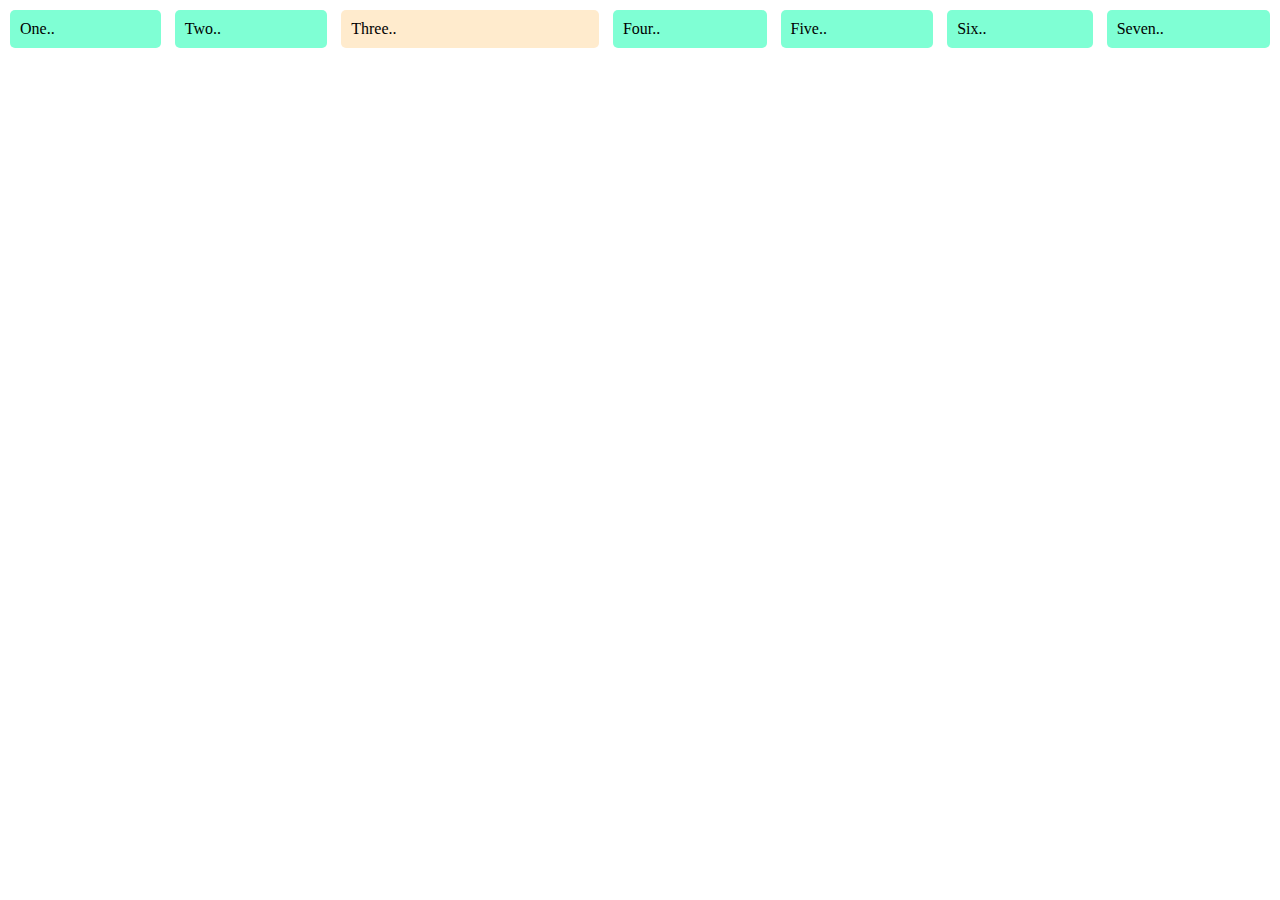
<file: index.html>
<!DOCTYPE html>
<html lang="en">
	<head>
		<meta charset="UTF-8" />
		<meta name="viewport" content="width=device-width, initial-scale=1.0" />
		<title>Flexbox practice</title>

		<link rel="stylesheet" href="style.css" />
	</head>
	<body>
		<div class="flex-container">
			<div class="box box1">One..</div>
			<div class="box box2">Two..</div>
			<div class="box box3">Three..</div>
			<div class="box box4">Four..</div>
			<div class="box box5">Five..</div>
			<div class="box box6">Six..</div>
			<div class="box box7">Seven..</div>
		</div>
	</body>
</html>
</file>
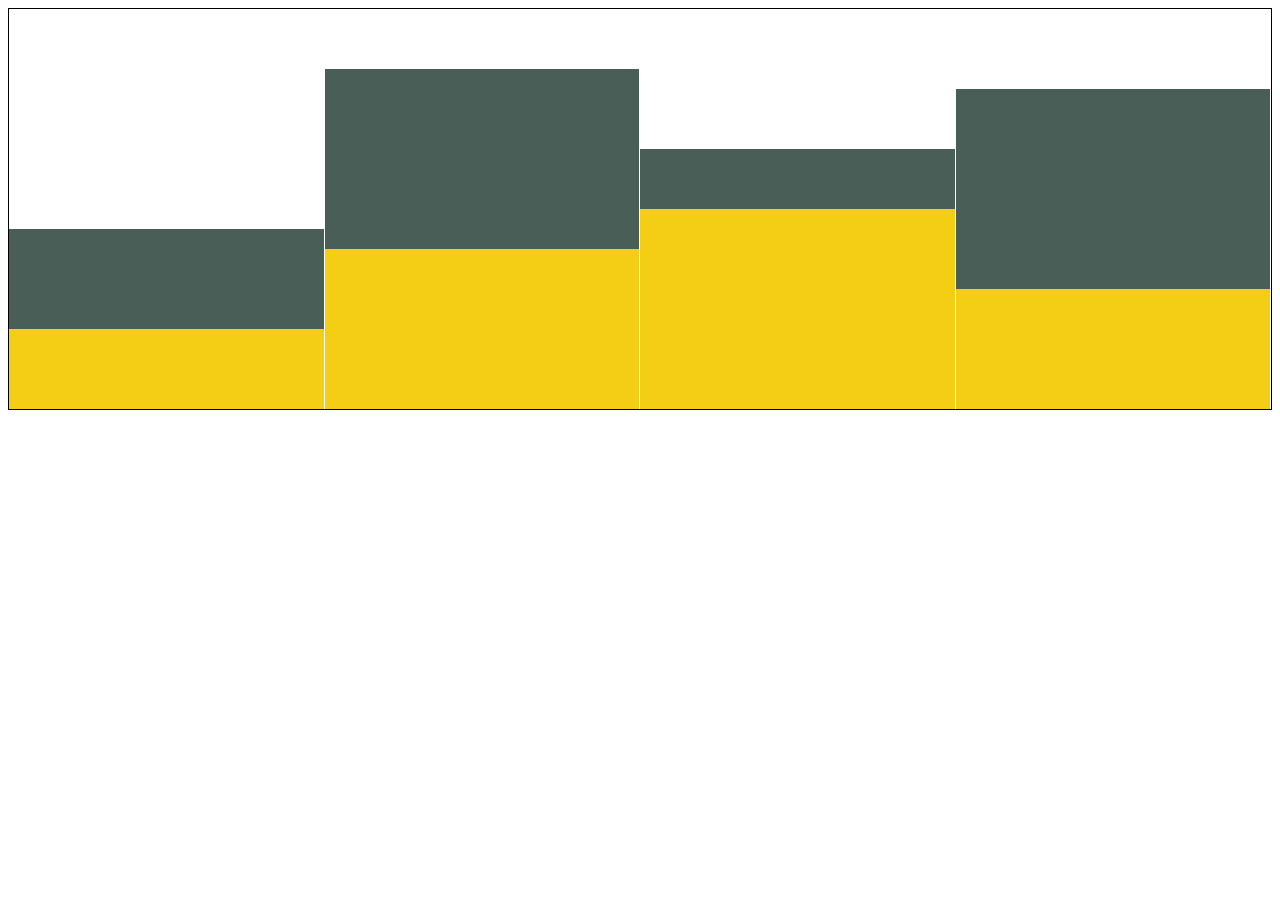
<file: barcharts2.html>
<!DOCTYPE html>
<html lang="en">
<head>
    <meta charset="UTF-8">
    <meta name="viewport" content="width=device-width, initial-scale=1.0">
    <title>Bar charts with Flexbox</title>

    <link rel="stylesheet" href="./barcharts2.css">
</head>
<body>
    <div class="columns">
        <div class="container">
            <div class="bar male" style="flex-basis: 25%;"></div>
            <div class="bar female" style="flex-basis: 20%;"></div>
        </div>
        <div class="container">
            <div class="bar male" style="flex-basis: 45%;"></div>
            <div class="bar female" style="flex-basis: 40%;"></div>
        </div>
        <div class="container">
            <div class="bar male" style="flex-basis: 15%;"></div>
            <div class="bar female" style="flex-basis: 50%;"></div>
        </div>
        <div class="container">
            <div class="bar male" style="flex-basis: 50%;"></div>
            <div class="bar female" style="flex-basis: 30%;"></div>
        </div>
    </div>
</body>
</html>
</file>
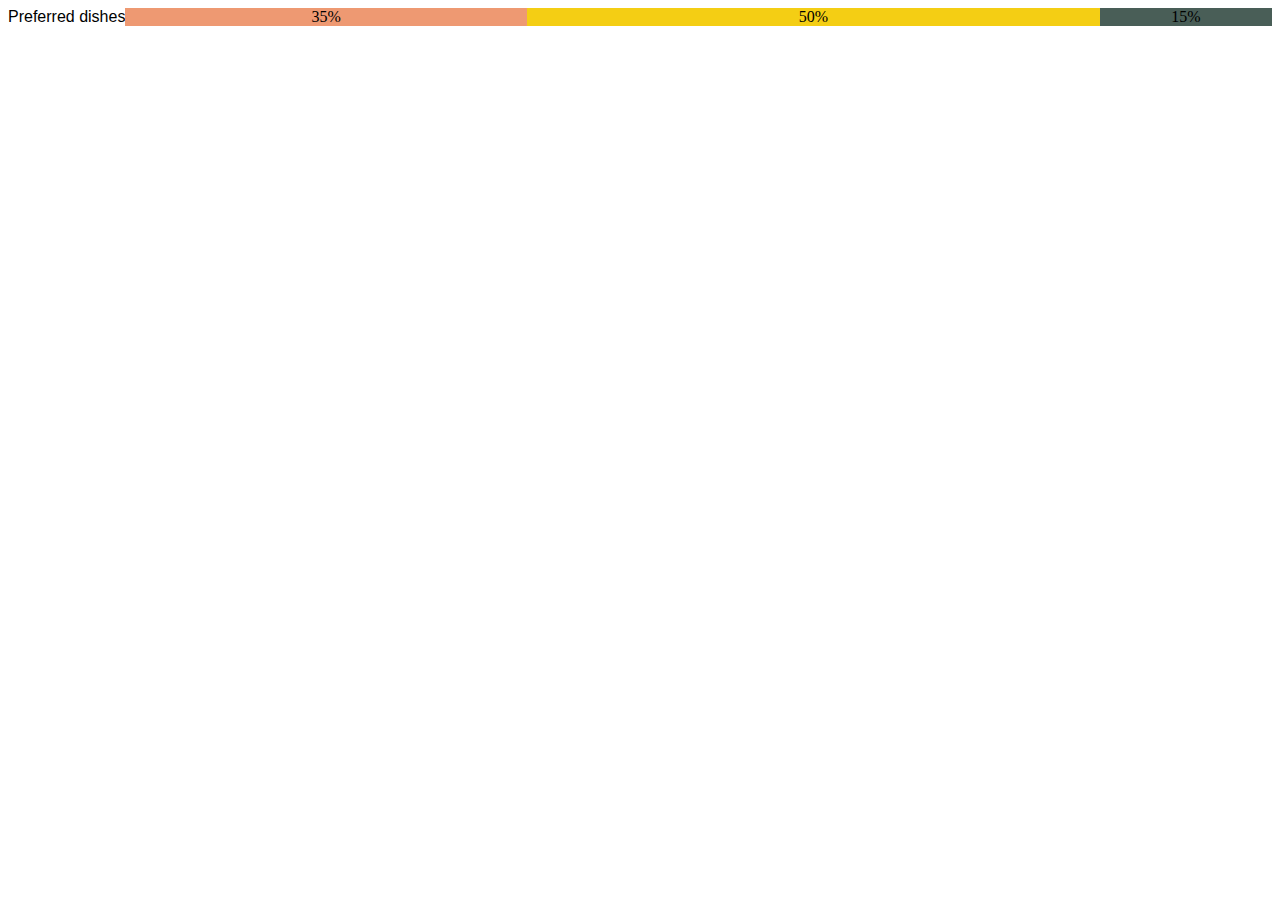
<file: flexcharts.html>
<!DOCTYPE html>
<html lang="en">
	<head>
		<meta charset="UTF-8" />
		<meta name="viewport" content="width=device-width, initial-scale=1.0" />
		<title>Charts with flexbox</title>

		<link rel="stylesheet" href="./flexcharts.css" />
	</head>
	<body>
		<div class="row">
			<div class="label">Preferred dishes</div>
			<div class="container">
				<div class="dish pasta">35%</div>
				<div class="dish pizza">50%</div>
				<div class="dish burrito">15%</div>
			</div>
		</div>
	</body>
</html>
</file>
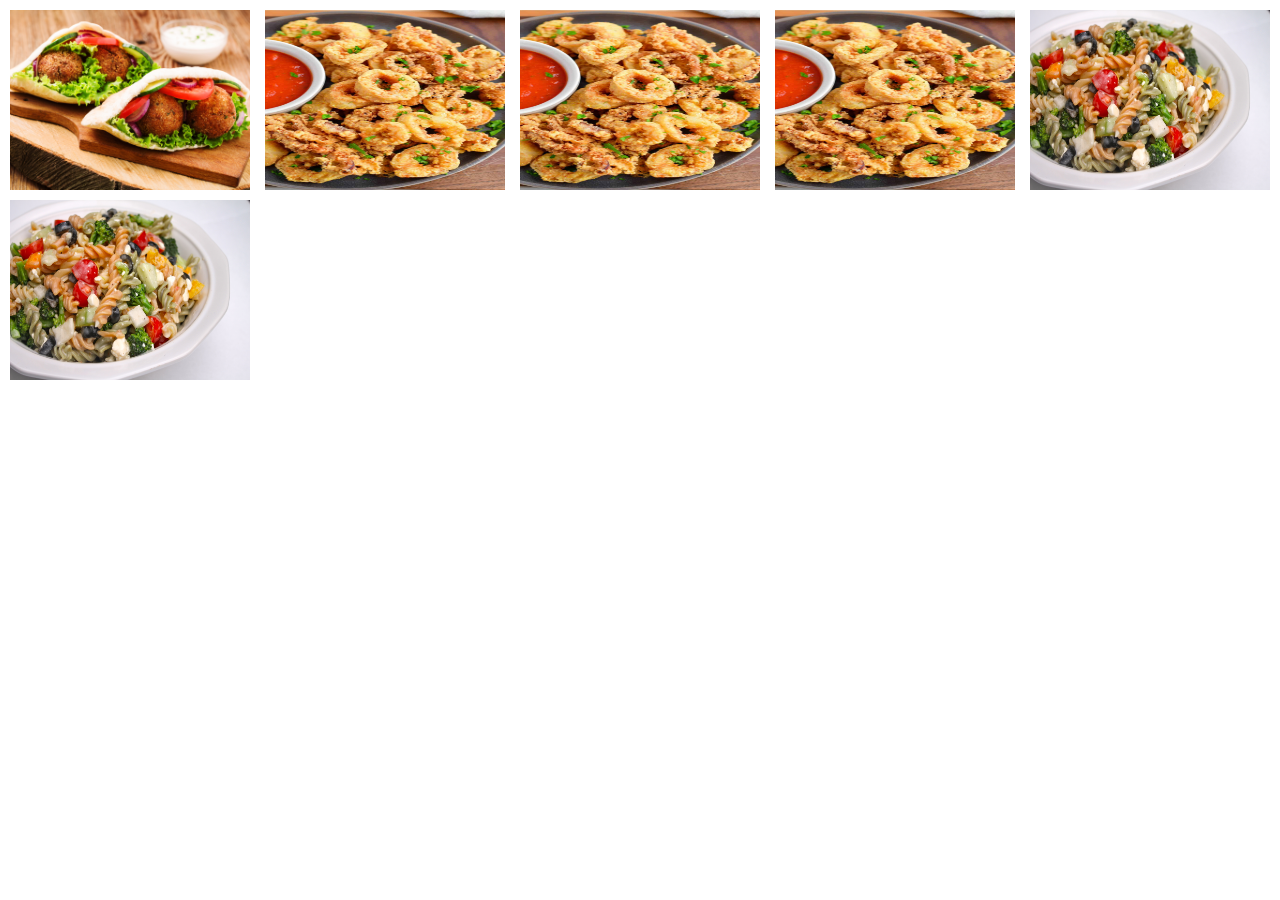
<file: image-gallery.html>
<!DOCTYPE html>
<html lang="en">
	<head>
		<meta charset="UTF-8" />
		<meta name="viewport" content="width=device-width, initial-scale=1.0" />
		<title>Document</title>

		<link rel="stylesheet" href="./image-gallery.css" />
	</head>
	<body>
		<div class="container">
			<img
				src="./asset/falafel.jpg"
				alt="Sample image"
				class="item"
				style="width: 240px; height: 180px"
			/>

			<img
				src="./asset/Fried-Calamari.jpg"
				alt="Sample image"
				class="item"
				style="width: 240px; height: 180px"
			/>
			<img
				src="./asset/Fried-Calamari.jpg"
				alt="Sample image"
				class="item"
				style="width: 240px; height: 180px"
			/>
			<img
				src="./asset/Fried-Calamari.jpg"
				alt="Sample image"
				class="item"
				style="width: 240px; height: 180px"
			/>
			<img
				src="./asset/pasta-salad.jpg"
				alt="Sample image"
				class="item"
				style="width: 240px; height: 180px"
			/>
			<img
				src="./asset/pasta-salad2.jpg"
				alt="Sample image"
				class="item"
				style="width: 240px; height: 180px"
			/>
		</div>
	</body>
</html>
</file>
<file: style.css>
.box {
    background-color: aquamarine;
    border-radius: 5px;
    margin: 2px;
    padding: 10px;
    flex: 1 1 auto;
}

.flex-container {
    display: flex;
    justify-content: center;
    /* flex-direction: column; */
    flex-wrap: wrap;
    align-items: flex-end;
    gap: 10px;
}


.box3 {
    background-color: blanchedalmond;
    align-self: center;
    flex: 2 1 auto;
}
</file>
<file: barcharts2.css>
.columns {
    display: flex;
    height: 400px;
    /* height: calc(100vh - 20px); */
    min-width: 300px;
    align-items: stretch;
    border: 1px solid rgb(0, 0, 0);

}

.container {
    flex: 1;
    display: flex;
    flex-direction: column;
    align-items: stretch;
    justify-content: flex-end;
}

.bar {
    border-right: 1px solid white;
}

.male {
    background: #495e57;
}

.female {
    background: #f4ce14;
}

/* @media screen and (min-width: 600px) {} */
</file>
<file: flexcharts.css>
.row {
    display: flex;
    align-items: stretch;
}

.row .label {
    flex: 0 0 auto;
    font-family: Verdana, Geneva, Tahoma, sans-serif;
}

.row .container {
    display: flex;
    flex: 1;
    justify-content: flex-start;
}

.row .dish {
    display: flex;
    justify-content: center;
    align-items: center;
}

.pasta {
    background: #ee9972;
    flex-basis: 35%;
}

.pizza {
    background-color: #f4ce14;
    flex-basis: 50%;
}

.burrito {
    background-color: #495e57;
    flex-basis: 15%;
}
</file>
<file: image-gallery.css>
*{
    margin: 0;
    padding: 0;
    box-sizing: border-box;
}

img{
    border: 0;
}

.container{
    display: flex;
    flex-wrap: wrap;
    justify-content: space-between;
    padding: 5px;
}

.item{
    margin: 5px;
}
</file>
